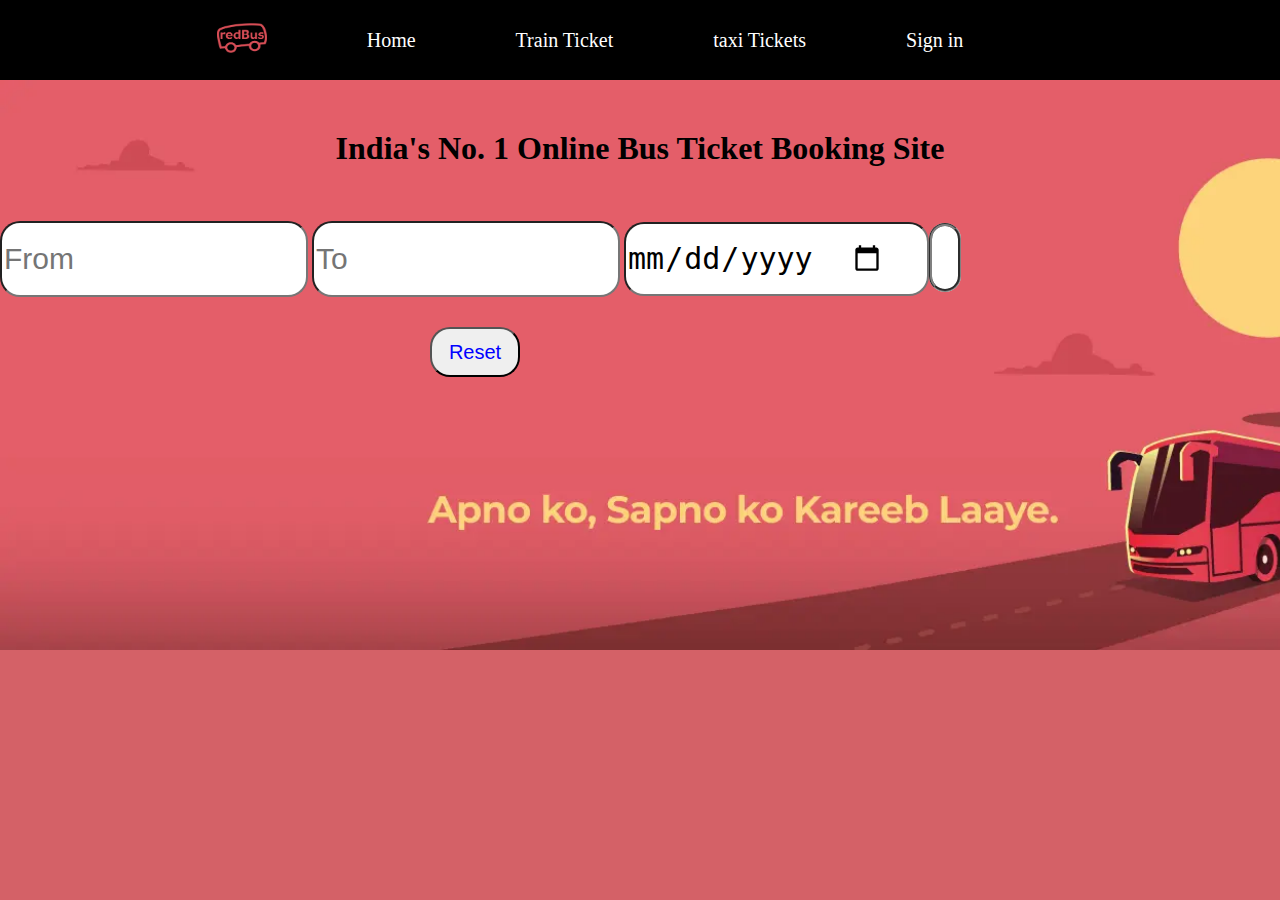
<file: index.html>
<!DOCTYPE html>
<html lang="en">
<head>
    <meta charset="UTF-8">
    <meta name="viewport" content="width=device-width, initial-scale=1.0">
    <link rel="stylesheet" href="syless.css">
        <link rel="stylesheet" href="https://cdnjs.cloudflare.com/ajax/libs/font-awesome/6.7.0/css/all.min.css" integrity="sha512-9xKTRVabjVeZmc+GUW8GgSmcREDunMM+Dt/GrzchfN8tkwHizc5RP4Ok/MXFFy5rIjJjzhndFScTceq5e6GvVQ==" crossorigin="anonymous" referrerpolicy="no-referrer" />
    <title>Service's</title>
</head>
<body>
      <div class="homebar">
     <a href="" ><img src="rdc-redbus-logo.webp" alt="redbus" width="50" height="30"></a>
         <a href=""><i class="fa-solid fa-house"></i>   Home</a>
         <a href="trainservice.html"><i class="fa-solid fa-train"></i>   Train Ticket </a>
         <a href="texi.html"><i class="fa-solid fa-taxi"></i>    taxi Tickets</a>
         <a href="signin.html"><i class="fa-solid fa-user"></i>   Sign in</a>
    </div>
    <form>
    <div class="midarea">
        <h1>India's No. 1 Online Bus Ticket Booking Site</h1> 
        <br>
        <br>
        <br>
        <input type="text" id="inputbox1" name="userInput" placeholder="From">
        <i class="fa-solid fa-arrow-right-arrow-left" id="arrowicon"></i>
        <input type="text" id="inputbox1" name="userInput" placeholder="To">
        <input type="date" id="inputbox1" name="userInput">
        <a href="searchbar.html" id="inputbox2" ><i class="fa-solid fa-magnifying-glass"></i> </a>
        <br>
        <input type="reset" class="inputbox2">
    </div></form>
</body>
</html>
</file>
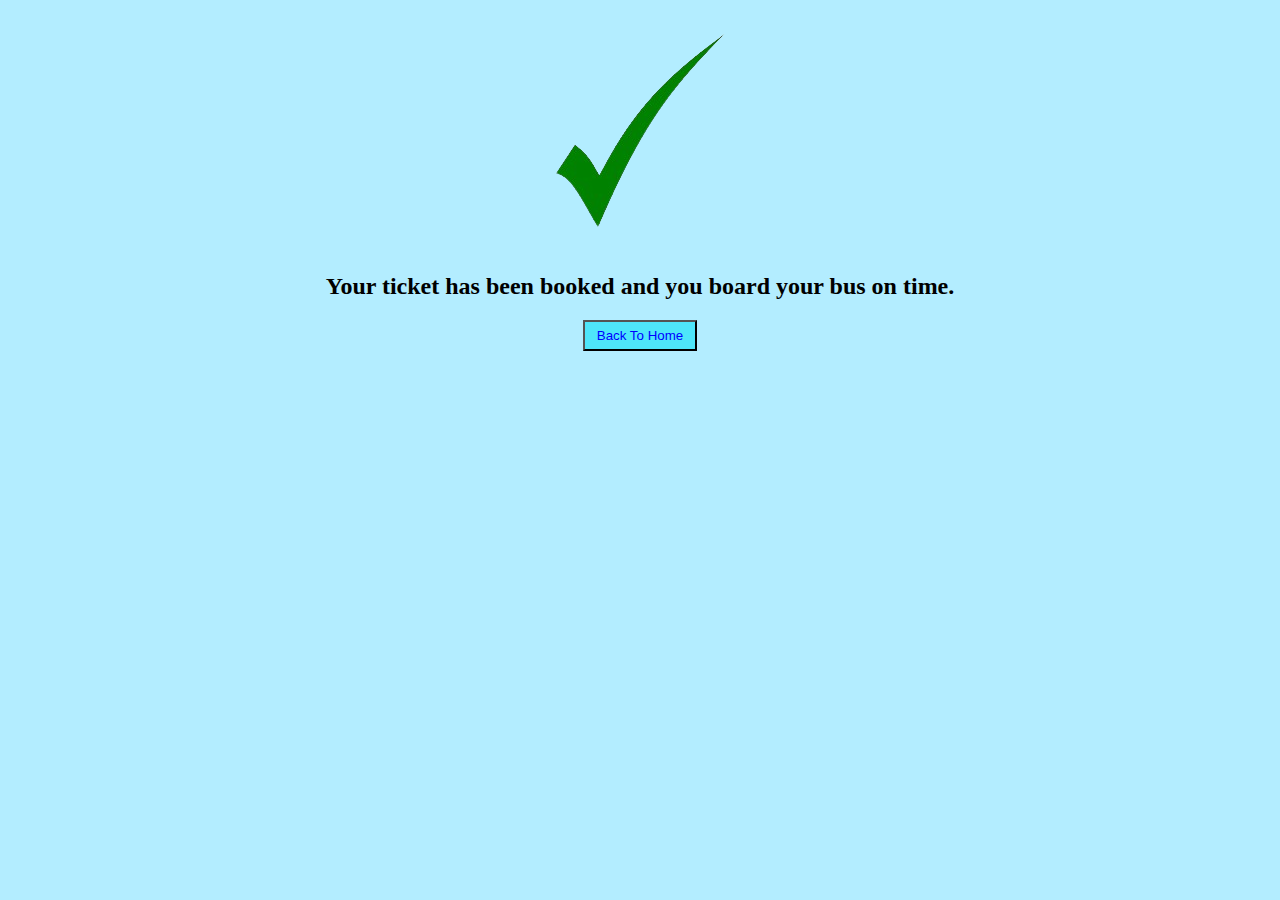
<file: Booking .html>
<!DOCTYPE html>
 <html lang="en">
 <head>
    <meta charset="UTF-8">
    <meta name="viewport" content="width=device-width, initial-scale=1.0">
    <title>Booking page</title>
    <link rel="stylesheet" href="bus.css">
 </head>
 <body id="body1">
        <img src="green_tick-removebg-preview.png" id="green_tick-removebg-preview">
        <h2>Your ticket has been booked and you board your bus on time. </h2> 
        <button class="Back"><a href="index.html" class="Back">Back To Home</a></button>
 </body>
 </html>
</file>
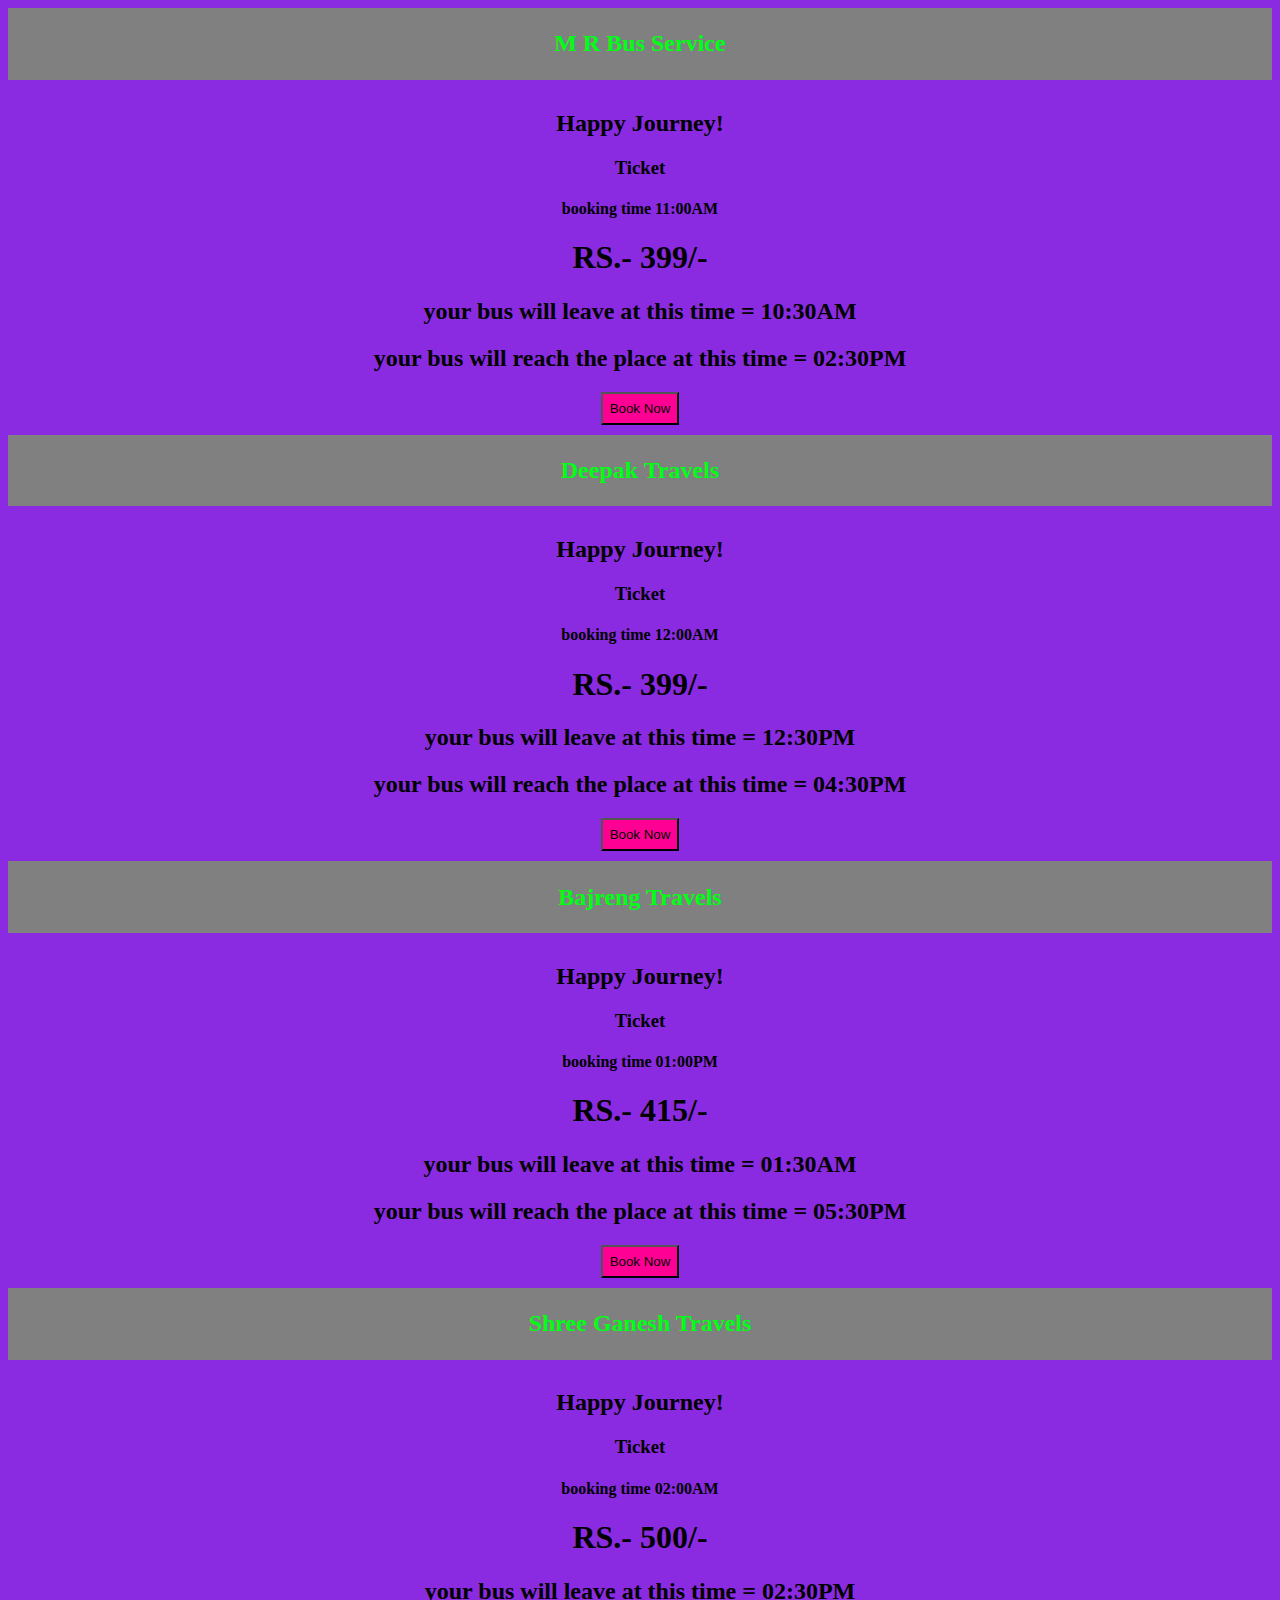
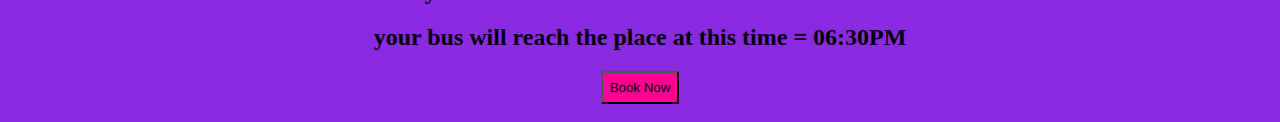
<file: bus.html>
<!DOCTYPE html>
<html lang="en">
<head>
    <meta charset="UTF-8">
    <meta name="viewport" content="width=device-width, initial-scale=1.0">
    <title>Bus's</title>
    <link rel="stylesheet" href="bus.css">
        <link rel="stylesheet" href="https://cdnjs.cloudflare.com/ajax/libs/font-awesome/6.7.0/css/all.min.css" integrity="sha512-9xKTRVabjVeZmc+GUW8GgSmcREDunMM+Dt/GrzchfN8tkwHizc5RP4Ok/MXFFy5rIjJjzhndFScTceq5e6GvVQ==" crossorigin="anonymous" referrerpolicy="no-referrer" />
</head>
<body>
    <div>
    <div id="bus" >
        <h2>M R Bus Service</h2>
    </div>
    <div id="Ticket">
        <h2>Happy Journey!</h2>
       <b><h3>Ticket </h3></b>
        <h4> booking time 11:00AM</h4>
        <h1 class="">RS.-  399/-</h1> 
        <h2> your bus will leave at this time = 10:30AM </h2>
        <h2>your bus will reach the place at this time = 02:30PM</h2>
        <a  href="Booking .html" ><button id="booking">Book Now</button></a>
    </div></div>
    <div>
        <div id="bus" >
            <h2>Deepak Travels</h2>
        </div>
        <div id="Ticket">
            <h2>Happy Journey!</h2>
           <b><h3>Ticket </h3></b>
            <h4> booking time 12:00AM</h4>
            <h1 class="">RS.-  399/-</h1> 
            <h2> your bus will leave at this time = 12:30PM </h2>
            <h2>your bus will reach the place at this time = 04:30PM</h2>
            <a  href="Booking .html" ><button id="booking">Book Now</button></a>
        </div></div>
        <div>
            <div id="bus" >
                <h2>Bajreng Travels</h2>
            </div>
            <div id="Ticket">
                <h2>Happy Journey!</h2>
               <b><h3>Ticket </h3></b>
                <h4> booking time 01:00PM</h4>
                <h1 class="">RS.-  415/-</h1> 
                <h2> your bus will leave at this time = 01:30AM </h2>
                <h2>your bus will reach the place at this time = 05:30PM</h2>
                <a  href="Booking .html" ><button id="booking">Book Now</button></a>
            </div></div>
            <div>
                <div id="bus" >
                    <h2>Shree Ganesh Travels</h2>
                </div>
                <div id="Ticket">
                    <h2>Happy Journey!</h2>
                   <b><h3>Ticket </h3></b>
                    <h4> booking time 02:00AM</h4>
                    <h1 class="">RS.-  500/-</h1> 
                    <h2> your bus will leave at this time = 02:30PM </h2>
                    <h2>your bus will reach the place at this time = 06:30PM</h2>
                    <a  href="Booking .html" ><button id="booking">Book Now</button></a>
                </div></div>
</body>
</html>
</file>
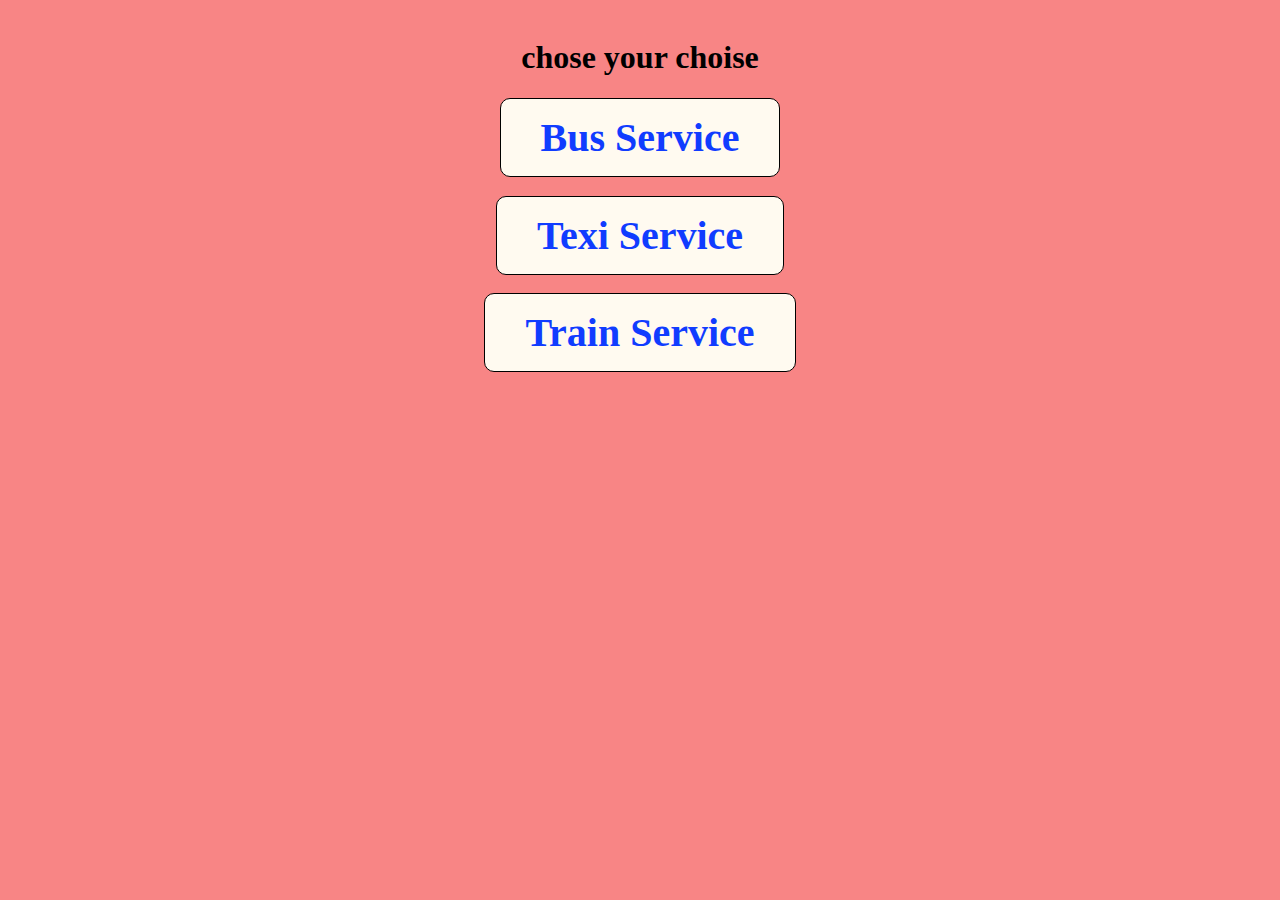
<file: searchbar.html>
<!DOCTYPE html>
<html lang="en">
<head>
    <meta charset="UTF-8">
    <meta name="viewport" content="width=device-width, initial-scale=1.0">
    <title>....</title>
    <link rel="stylesheet" href="search.css">
    
</head>
<body> 
    <div class="option">

    <h1>chose your choise</h1>
</div>
<h3><a href="bus.html">Bus Service</a></h3>
<h3><a href="texi.html">Texi Service</a></h3>
<h3><a href="train.html">Train Service</a></h3>

</body>
</html>
</file>
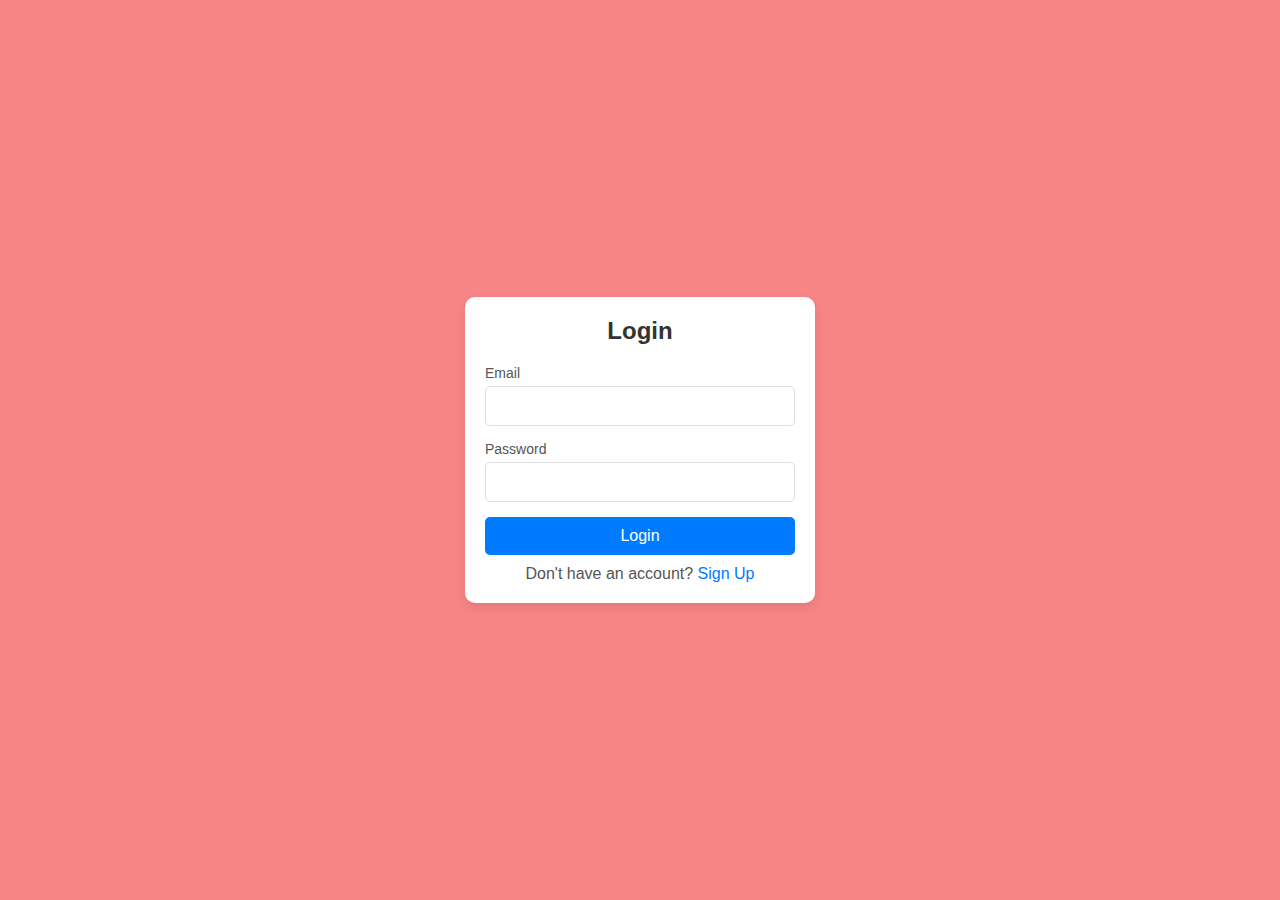
<file: signin.html>
<!DOCTYPE html>
<html lang="en">
<head>
    <meta charset="UTF-8">
    <meta name="viewport" content="width=device-width, initial-scale=1.0">
    <title>Login & Sign-Up Page</title>
    <link rel="stylesheet" href="signin.css">
</head>
<body>

    <!-- Container for the entire page -->
    <div class="container">
        <div class="forms">
            
            <!-- Login Form -->
            <div class="form-container login">
                <h2>Login</h2>
                <form action="#" method="POST">
                    <div class="input-group">
                        <label for="loginEmail">Email</label>
                        <input type="email" id="loginEmail" name="email" required>
                    </div>
                    <div class="input-group">
                        <label for="loginPassword">Password</label>
                        <input type="password" id="loginPassword" name="password" required>
                    </div>
                    <button type="submit" class="btn">Login</button>
                    <p>Don't have an account? <a href="#" class="toggle-form">Sign Up</a></p>
                </form>
            </div>


        </div>
    </div>



</body>
</html>
</file>
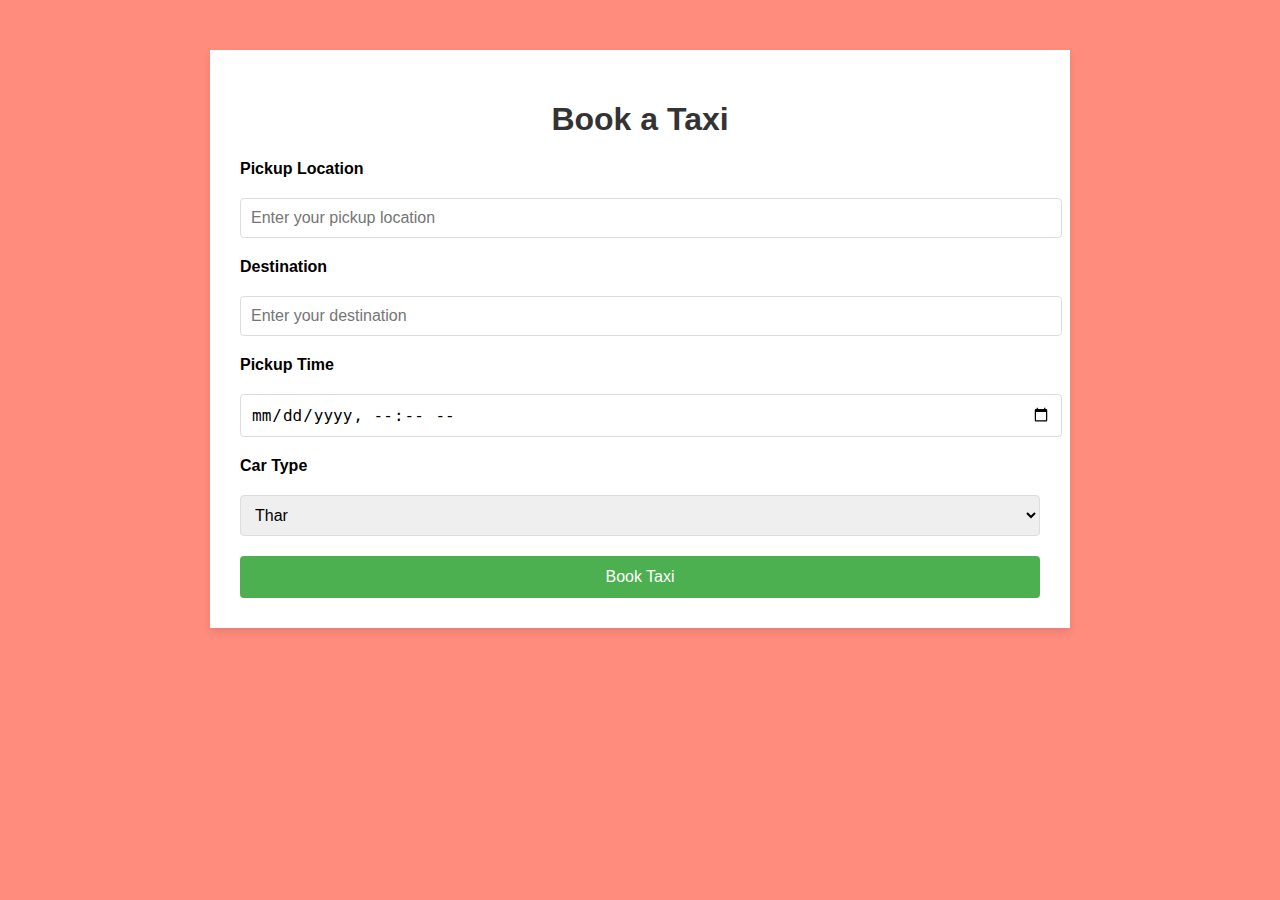
<file: texi.html>
<!DOCTYPE html>
<html lang="en">
<head>
    <meta charset="UTF-8">
    <meta name="viewport" content="width=device-width, initial-scale=1.0">
    <title>Car Taxi Service</title>
    <style>
        body {
            font-family: Arial, sans-serif;
            background-color: #ff8c7d;
            margin: 0;
            padding: 0;
           
        }
        .container {
            width: 100%;
            max-width: 800px;
            margin: 50px auto;
            background-color: #fff;
            padding: 30px;
            box-shadow: 0 4px 8px rgba(0, 0, 0, 0.1);
        }
        h1 {
            text-align: center;
            color: #333;
        }
        label {
            display: block;
            margin-bottom: 10px;
            font-weight: bold;
        }
        input, select, textarea {
            width: 100%;
            padding: 10px;
            margin: 10px 0 20px 0;
            border: 1px solid #ddd;
            border-radius: 4px;
            font-size: 16px;
        }
        button {
            width: 100%;
            padding: 12px;
            background-color: #4CAF50;
            color: white;
            border: none;
            border-radius: 4px;
            font-size: 16px;
            cursor: pointer;
        }
        button:hover {
            background-color: #45a049;
        }
        .response {
            margin-top: 20px;
            padding: 15px;
            background-color: #f0f0f0;
            border-left: 4px solid #4CAF50;
        }
        .car-list {
            margin-top: 20px;
        }
        .car-card {
            background-color: #fff;
            padding: 15px;
            margin: 10px 0;
            border-radius: 4px;
            box-shadow: 0 2px 4px rgba(0, 0, 0, 0.1);
        }
    </style>
</head>
<body>

    <div class="container">
        <h1>Book a Taxi</h1>
        
        <!-- Taxi booking form -->
        <form id="taxiForm">
            <label for="pickupLocation">Pickup Location</label>
            <input type="text" id="pickupLocation" placeholder="Enter your pickup location" required>

            <label for="destination">Destination</label>
            <input type="text" id="destination" placeholder="Enter your destination" required>

            <label for="pickupTime">Pickup Time</label>
            <input type="datetime-local" id="pickupTime" required>

            <label for="carType">Car Type</label>
            <select id="carType" required>
                <option value="Thar">Thar</option>
                <option value="Jeep">Jeep</option>
                <option value="Bike">Bike</option>
                <option value="Alto">Alto</option>
                <option value="Bolero">Bolero</option>
                <option value="pickup">pickup</option>
                <option value="Cemaer">Cemaer</option>
                <option value="Creata">Creata</option>
                <option value="Neno">Neno</option>
                <option value="thai rox">thai rox</option>
                <option value="scorpio">scorpio</option>
                <option value="rangerover">rangerover</option>

            
            </select>

            <button type="submit">Book Taxi</button>
        </form>

        <!-- Response Section -->
        <div id="response" class="response" style="display: none;">
            <h3>Booking Confirmed:</h3>
            <p>Your taxi has been booked!</p>
            <pre id="bookingDetails"></pre>
        </div>
    </div>

    <script>
        document.getElementById('taxiForm').addEventListener('submit', function(event) {
            event.preventDefault();

            // Get values from the form
            const pickupLocation = document.getElementById('pickupLocation').value;
            const destination = document.getElementById('destination').value;
            const pickupTime = document.getElementById('pickupTime').value;
            const carType = document.getElementById('carType').value;

            // Basic form validation
            if (pickupLocation && destination && pickupTime && carType) {
                // Mock response (in real-world, you'd send data to a server)
                const bookingDetails = `
                Pickup Location: ${pickupLocation}
                Destination: ${destination}
                Pickup Time: ${pickupTime}
                Car Type: ${carType}
                `;

                // Display booking confirmation
                document.getElementById('bookingDetails').textContent = bookingDetails;
                document.getElementById('response').style.display = 'block';

                // Optionally reset the form
                document.getElementById('taxiForm').reset();
            } else {
                alert("Please fill out all fields!");
            }
        });
    </script>

</body>
</html>
</file>
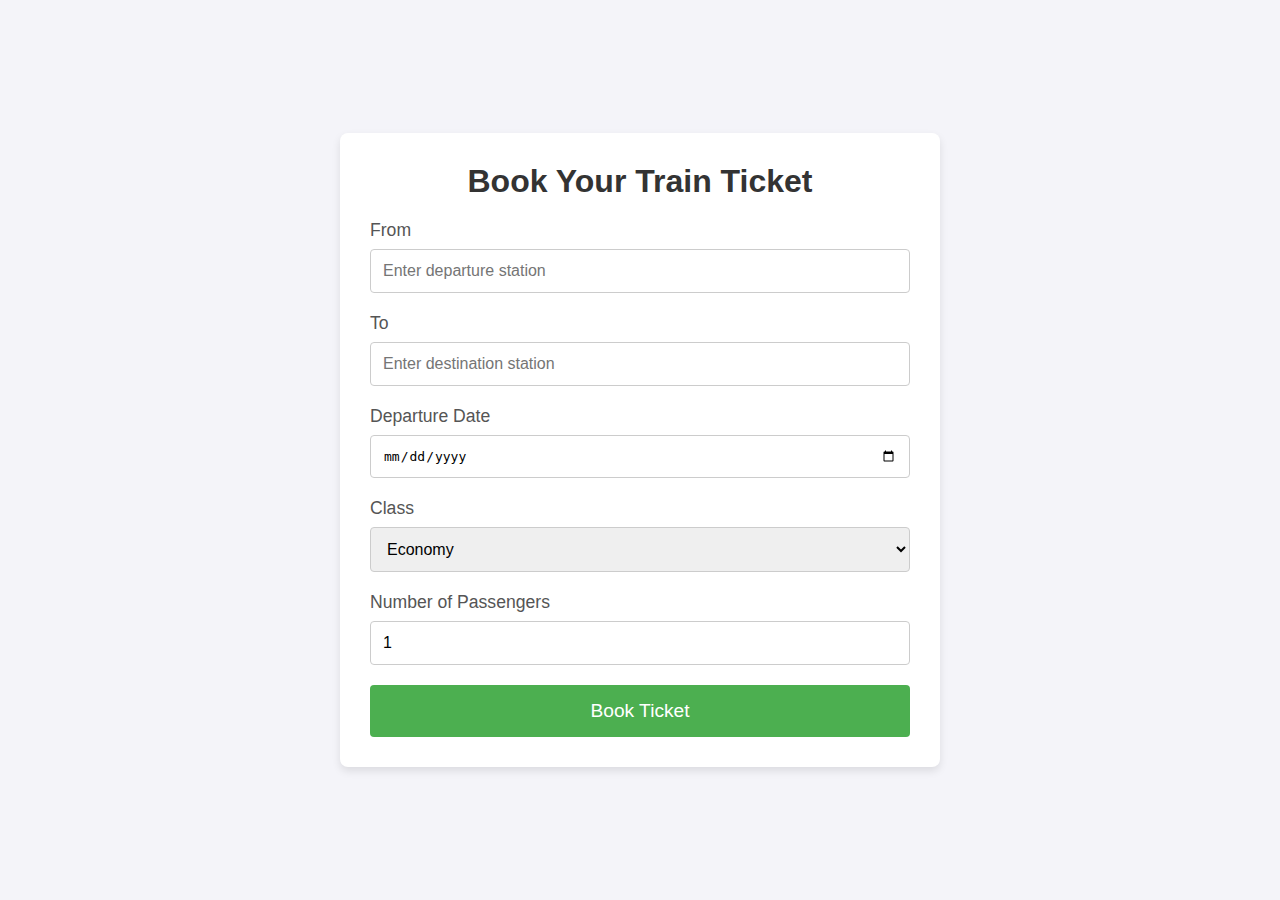
<file: train.html>
<!DOCTYPE html>
<html lang="en">
<head>
    <meta charset="UTF-8">
    <meta name="viewport" content="width=device-width, initial-scale=1.0">
    <title>Train Ticket Booking</title>

    <style>
        * {
            margin: 0;
            padding: 0;
            box-sizing: border-box;
        }

        body {
            font-family: 'Arial', sans-serif;
            background-color: #f4f4f9;
            display: flex;
            justify-content: center;
            align-items: center;
            height: 100vh;
        }

        .container {
            width: 100%;
            max-width: 600px;
            background-color: white;
            box-shadow: 0 4px 8px rgba(0, 0, 0, 0.1);
            border-radius: 8px;
            overflow: hidden;
            padding: 30px;
        }

        .ticket-form h1 {
            text-align: center;
            margin-bottom: 20px;
            font-size: 2em;
            color: #333;
        }

        .ticket-form label {
            font-size: 1.1em;
            margin-bottom: 8px;
            display: block;
            color: #555;
        }

        .ticket-form input,
        .ticket-form select {
            width: 100%;
            padding: 12px;
            margin-bottom: 20px;
            border-radius: 4px;
            border: 1px solid #ccc;
            font-size: 1em;
        }

        .ticket-form input:focus,
        .ticket-form select:focus {
            border-color: #4CAF50;
            outline: none;
        }

        .submit-btn {
            background-color: #4CAF50;
            color: white;
            border: none;
            padding: 15px;
            width: 100%;
            font-size: 1.2em;
            cursor: pointer;
            border-radius: 4px;
        }

        .submit-btn:hover {
            background-color: #45a049;
        }

        .ticket-details {
            display: none;
            margin-top: 30px;
            background-color: #f4f4f4;
            padding: 20px;
            border-radius: 6px;
        }

        .ticket-details h2 {
            font-size: 1.8em;
            color: #333;
        }

        .ticket-details p {
            font-size: 1.1em;
            color: #555;
        }
    </style>
</head>
<body>

    <div class="container">
        <div class="ticket-form">
            <h1>Book Your Train Ticket</h1>

            <form id="ticketForm">
                <label for="fromStation">From</label>
                <input type="text" id="fromStation" placeholder="Enter departure station" required>

                <label for="toStation">To</label>
                <input type="text" id="toStation" placeholder="Enter destination station" required>

                <label for="departureDate">Departure Date</label>
                <input type="date" id="departureDate" required>

                <label for="classType">Class</label>
                <select id="classType" required>
                    <option value="economy">Economy</option>
                    <option value="business">Business</option>
                    <option value="firstClass">First Class</option>
                </select>

                <label for="passengerCount">Number of Passengers</label>
                <input type="number" id="passengerCount" min="1" value="1" required>

                <button type="submit" class="submit-btn">Book Ticket</button>
            </form>
        </div>

        <div id="ticketDetails" class="ticket-details">
            <!-- Ticket details will be shown here after form submission -->
        </div>
    </div>

    <script>
        document.getElementById('ticketForm').addEventListener('submit', function(e) {
            e.preventDefault();

            // Get values from the form
            const fromStation = document.getElementById('fromStation').value;
            const toStation = document.getElementById('toStation').value;
            const departureDate = document.getElementById('departureDate').value;
            const classType = document.getElementById('classType').value;
            const passengerCount = document.getElementById('passengerCount').value;

            // Create the ticket details
            const ticketDetails = `
                <h2>Ticket Confirmation</h2>
                <p><strong>From:</strong> ${fromStation}</p>
                <p><strong>To:</strong> ${toStation}</p>
                <p><strong>Departure Date:</strong> ${departureDate}</p>
                <p><strong>Class:</strong> ${classType.charAt(0).toUpperCase() + classType.slice(1)}</p>
                <p><strong>Passengers:</strong> ${passengerCount}</p>
            `;

            // Display ticket details
            const ticketDetailsDiv = document.getElementById('ticketDetails');
            ticketDetailsDiv.innerHTML = ticketDetails;
            ticketDetailsDiv.style.display = 'block';
        });
    </script>

</body>
</html>
</file>
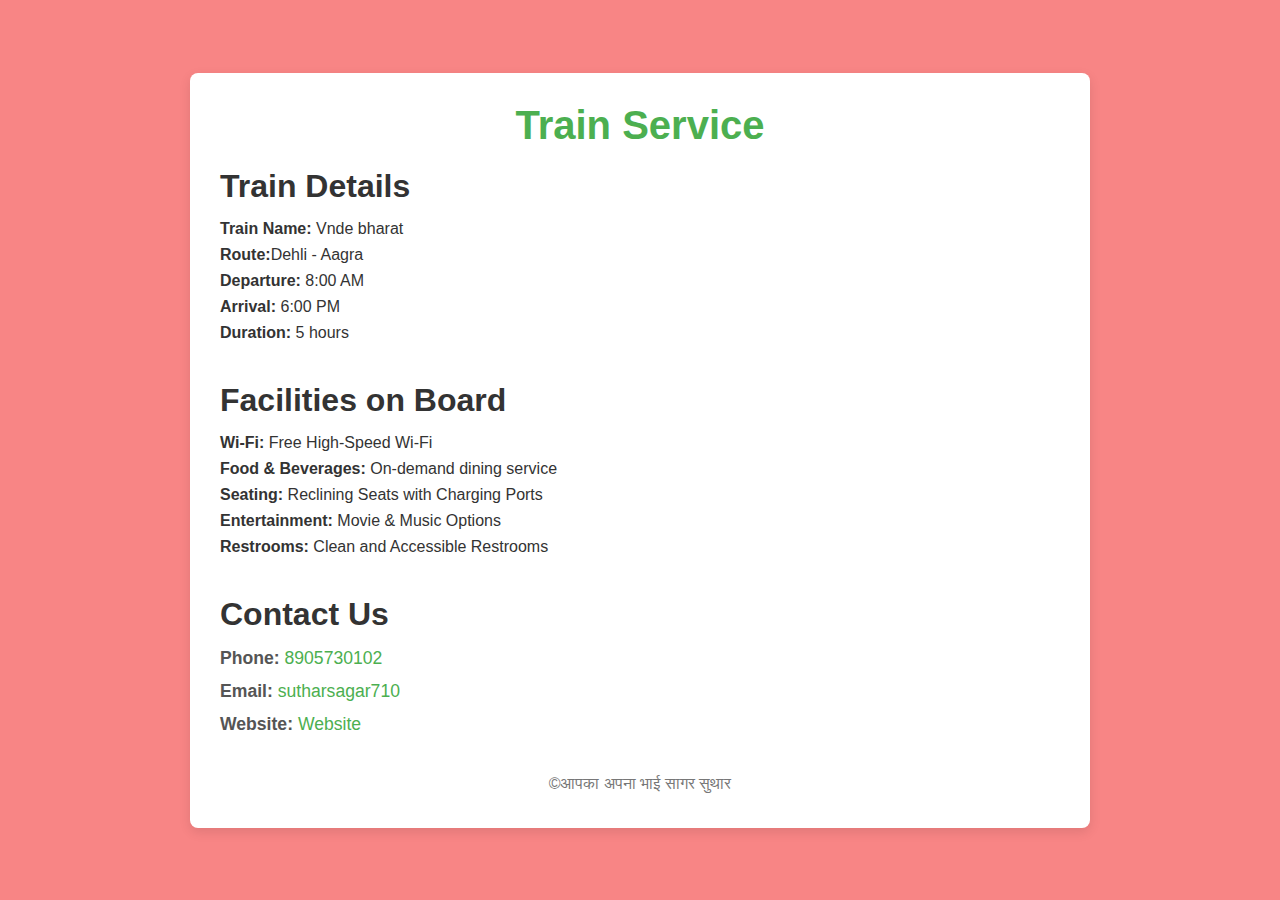
<file: trainservice.html>
<!DOCTYPE html>
<html lang="en">
<head>
    <meta charset="UTF-8">
    <meta name="viewport" content="width=device-width, initial-scale=1.0">
    <title>Modern Train Service</title>

    <style>
        /* Reset some default styling */
        * {
            margin: 0;
            padding: 0;
            box-sizing: border-box;
        }

        body {
            font-family: 'Arial', sans-serif;
            background-color: #f88585;
            color: #333;
            display: flex;
            justify-content: center;
            align-items: center;
            flex-direction: column;
            height: 100vh;
        }

        .container {
            width: 100%;
            max-width: 900px;
            background-color: white;
            box-shadow: 0 4px 12px rgba(0, 0, 0, 0.1);
            border-radius: 8px;
            overflow: hidden;
            padding: 30px;
            margin: 20px;
        }

        h1 {
            text-align: center;
            margin-bottom: 20px;
            font-size: 2.5em;
            color: #4CAF50;
        }

        .train-details, .facilities, .contact-info {
            margin-bottom: 40px;
        }

        .train-details h2, .facilities h2, .contact-info h2 {
            font-size: 2em;
            margin-bottom: 15px;
            color: #333;
        }

        .train-details p, .facilities p, .contact-info p {
            font-size: 1.1em;
            margin-bottom: 12px;
            color: #555;
        }

        .train-details ul, .facilities ul {
            list-style-type: none;
            padding-left: 0;
        }

        .train-details li, .facilities li {
            font-size: 1em;
            margin-bottom: 8px;
        }

        .train-details li span, .facilities li span {
            font-weight: bold;
            color: #333;
        }

        .contact-info a {
            color: #4CAF50;
            text-decoration: none;
        }

        .contact-info a:hover {
            text-decoration: underline;
        }

        .footer {
            text-align: center;
            margin-top: 40px;
            font-size: 1em;
            color: #777;
        }

        .footer p {
            margin-bottom: 5px;
        }
    </style>
</head>
<body>

    <div class="container">
        <!-- Train Service Name -->
        <h1> Train Service</h1>

        <!-- Train Details Section -->
        <div class="train-details">
            <h2>Train Details</h2>
            <ul>
                <li><span>Train Name:</span> Vnde bharat</li>
                <li><span>Route:</span>Dehli - Aagra</li>
                <li><span>Departure:</span> 8:00 AM</li>
                <li><span>Arrival:</span> 6:00 PM</li>
                <li><span>Duration:</span> 5 hours</li>
            </ul>
        </div>

        <!-- Facilities Section -->
        <div class="facilities">
            <h2>Facilities on Board</h2>
            <ul>
                <li><span>Wi-Fi:</span> Free High-Speed Wi-Fi</li>
                <li><span>Food & Beverages:</span> On-demand dining service</li>
                <li><span>Seating:</span> Reclining Seats with Charging Ports</li>
                <li><span>Entertainment:</span> Movie & Music Options</li>
                <li><span>Restrooms:</span> Clean and Accessible Restrooms</li>
            </ul>
        </div>

        <!-- Contact Info Section -->
        <div class="contact-info">
            <h2>Contact Us</h2>
            <p><strong>Phone:</strong> <a href="8905730102">8905730102</a></p>
            <p><strong>Email:</strong> <a href="sutharsagar710@gmail.com">sutharsagar710</a></p>
            <p><strong>Website:</strong> <a href="home.html">Website</a></p>
        </div>

        <!-- Footer Section -->
        <div class="footer">
            <p>&copy;आपका अपना भाई सागर सुथार</p>
        </div>
    </div>

</body>
</html>
</file>
<file: syless.css>
* {
        margin: 0px;
        border: border-box;
    }

.homebar{
    background-color: black;
    margin: 0px;
    height: 80px;
    color: white;
    /* margin-top: 0%; */
    display: flex;
    align-items: center;
    justify-content: center;
}
a {
margin-right: 100px;
font-size: 20px;
text-decoration: none;
color: white;
}
a:hover {
    -ms-transform: scale(1.5);
    -webkit-transform: scale(1.5); 
    transform: scale(1.5);
    background-color: white;
    color: black
}
.midarea {
    color:black;
    background-image: url(Homepage-header-1600.webp );
    background-size: cover;
    background-repeat: no-repeat;
    background-position: center;
    width: 100%;
    height: 520px;
    justify-items: center;
    padding-top: 50px;
    
}
#logo {
     justify-items: left;
     align-items: start;
     justify-content: left;
     align-content: start;
     display: flex;
}
#inputbox1 {
    justify-content: left;
    justify-items: left;
    height: 70px;
    width: 300px;
    text-size-adjust: 10px;
    border-radius: 20px;
    font-size: 30px;
    
}
.inputbox2 {
    margin-left: 430px;
    margin-top: 30px;
    height: 50px;
    width: 90px;
    text-size-adjust: 10px;
    border-radius: 20px;
    color: blue;
    font-size: 20px;
}
#inputbox3 {
    height: 70px;
    width: 90px;
    margin-top: 29px;
    text-size-adjust: 10px;
    border-radius: 20px;
    color: blue;
    font-size: 20px;
}

.inputbox2:hover {
    background-color: rgb(168, 161, 161);
    color: white;
    border-color: white ;
    border: wheat solid;
}
#inputbox3:hover {
    background-color: rgb(168, 161, 161);
    color: rgb(8, 12, 231);
    border-color: white;
    
}
body {
    background-color:#d46167;
    background-image: url(Homepage-header-1600.webp );
    background-size: cover;
    background-repeat: no-repeat;
}
#inputbox2 {
    width: 90px;
    color: rgb(8, 8, 8);
    font-size: 34px;
    border-style: groove;
    border-color: grey;
    background-color: white;
    padding: 13px;
    border-radius: 20px;
   
}
#inputbox2:hover {
        background-color: rgb(168, 161, 161);
        color: white;
        border-color: white ;
        border: rgb(0, 0, 0) solid;
}
#arrowicon {
   color: black;
   font-size: 34px;
}
#bus {
 font-size: 100px;
 color: #d46167;
}
</file>
<file: bus.css>
#bus {
    color: rgb(0, 255, 21);
    background-color: grey;
    text-align: center;
    padding: 2.5px;
}
#Ticket {
   background-color: blueviolet;
   text-align: center;
   padding: 10px;
}
#booking {
    padding: 7px;
    color: black;
    background-color: rgb(255, 0, 149);
}
#green_tick-removebg-preview{
    display: block;
    padding: 10px;

}
#body1{
    background-color: rgb(179, 237, 255);
    align-items: center;
    justify-content: center;
    align-content: center;
    text-align: center;
    justify-items: center;
} body {
    background-color:blueviolet
}
.Back{
    color: blue;
    text-decoration: none;
    padding: 6px;
    background-color: rgb(78, 230, 250);
}
.Back :hover {
    color: rgb(255, 0, 0)


}
</file>
<file: search.css>
body {
    background-color: #f88585;
    justify-items: center;
    text-align: center;
    padding: 10px;
}
a {
    text-decoration: none;
    color: rgb(16, 60, 255);
    font-size: 40px;
    margin: 30px;
    justify-items: center;
    text-align: center;
    padding: 10px;
    padding-top:  10px;
}
.option {
    color: rgb(0, 0, 0);
justify-items: center;
}
h3 {
    padding-top: 15px;
    padding-bottom:  15px;
    border: 1px solid black;
    border-radius: 10px;
    background-color: floralwhite;
}
h3 :hover {
    color: black;
    border-radius: 15px;
}
</file>
<file: signin.css>
* {
    margin: 0;
    padding: 0;
    box-sizing: border-box;
    border: #007bff;
}

body {
    font-family: Arial, sans-serif;
    background-color: #f5f5f5;
    display: flex;
    justify-content: center;
    align-items: center;
    height: 100vh;
}

.container {
    background-color: #fff;
    width: 350px;
    padding: 20px;
    border-radius: 10px;
    box-shadow: 0 4px 10px rgba(0, 0, 0, 0.1);
}

h2 {
    text-align: center;
    margin-bottom: 20px;
    color: #333;
}

.input-group {
    margin-bottom: 15px;
}

.input-group label {
    font-size: 14px;
    color: #555;
    display: block;
    margin-bottom: 5px;
}

.input-group input {
    width: 100%;
    padding: 10px;
    font-size: 16px;
    border: 1px solid #ddd;
    border-radius: 5px;
}

button {
    width: 100%;
    padding: 10px;
    background-color: #007bff;
    color: #fff;
    border: none;
    border-radius: 5px;
    font-size: 16px;
    cursor: pointer;
}

button:hover {
    background-color: #0056b3;
}

p {
    text-align: center;
    margin-top: 10px;
    color: #555;
}

a {
    color: #007bff;
    text-decoration: none;
}

a:hover {
    text-decoration: underline;
}

/* Initially hide the signup form */
.signup {
    display: none;
}

.hidden {
    display: none;
}
body {
    background-color: #f88585;
}
</file>
